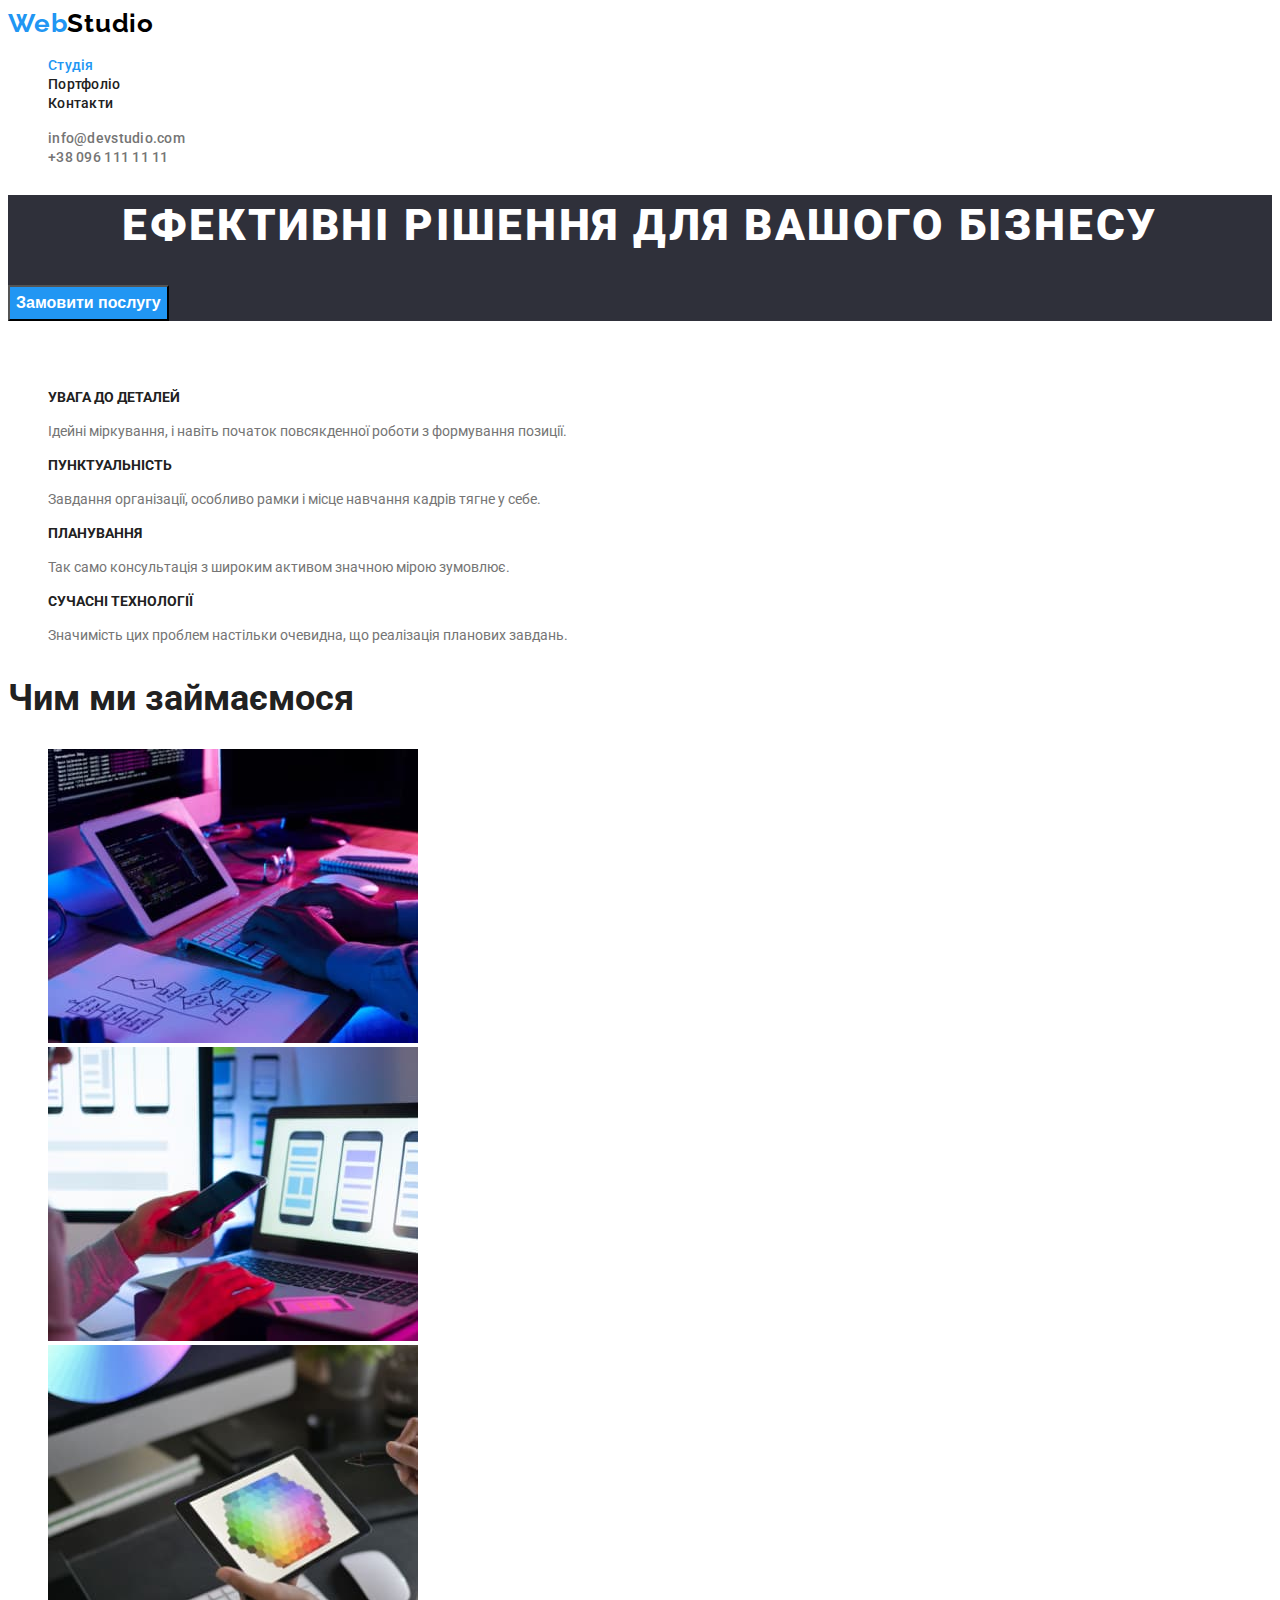
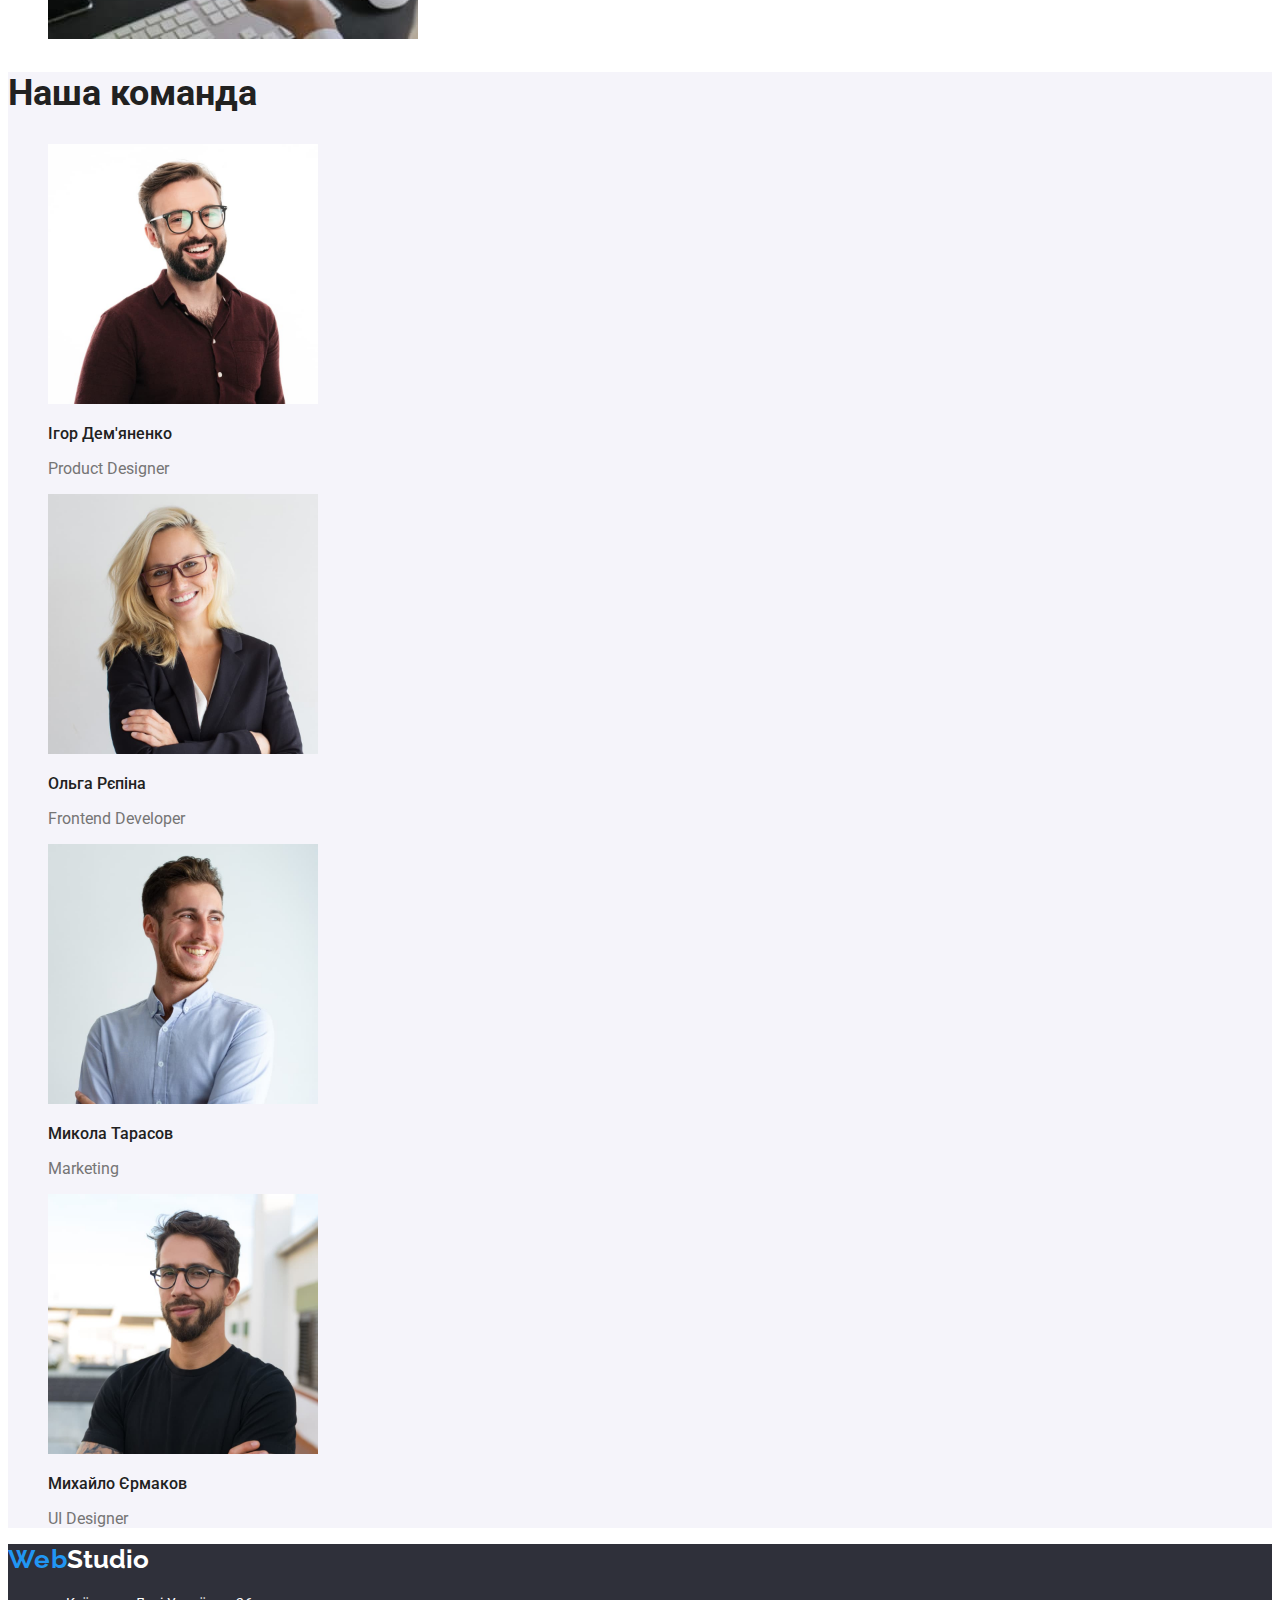
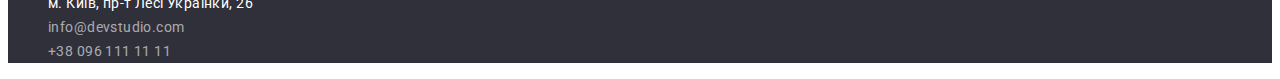
<file: index.html>
<!DOCTYPE html>
<html lang="uk">
  <head>
    <meta charset="UTF-8" />
    <meta http-equiv="X-UA-Compatible" content="IE=edge" />
    <meta name="viewport" content="width=device-width, initial-scale=1.0" />
    <title>WebStudio</title>
    <link rel="preconnect" href="https://fonts.googleapis.com" />
    <link rel="preconnect" href="https://fonts.gstatic.com" crossorigin />
    <link
      href="https://fonts.googleapis.com/css2?family=Raleway:wght@700&family=Roboto:wght@400;500;700;900&display=swap"
      rel="stylesheet"
    />
    <link rel="stylesheet" href="./css/styles.css" />
  </head>

  <body class="body">
    <header>
      <nav class="header-nav">
        <a class="link" href="./index.html">
          <span class="web">Web</span><span class="studio">Studio</span></a
        >
        <ul class="header-list list">
          <li class="header-list-item">
            <a class="header-list-link link current" href="">Студія</a>
          </li>
          <li class="header-list-item">
            <a class="header-list-link link" href="portfolio.html">Портфоліо</a>
          </li>
          <li class="header-list-item">
            <a class="header-list-link link" href="">Контакти</a>
          </li>
        </ul>
      </nav>
      <ul class="list">
        <li>
          <a class="header-link header-list-link link" href="mailto:info@devstudio.com"
            >info@devstudio.com</a
          >
        </li>
        <li>
          <a class="header-link header-list-link link" href="tel:+380961111111"
            >+38 096 111 11 11</a
          >
        </li>
      </ul>
    </header>
    <main>
      <section class="hero">
        <h1 class="h1-hero">Ефективні рішення для вашого бізнесу</h1>
        <button class="button" type="button">Замовити послугу</button>
      </section>
      <section class="about">
        <h2 class="h2-about">Наші особливості</h2>
        <ul class="list">
          <li>
            <h3 class="h3-about">Увага до деталей</h3>
            <p class="p-about">
              Ідейні міркування, і навіть початок повсякденної роботи з
              формування позиції.
            </p>
          </li>
          <li>
            <h3 class="h3-about">Пунктуальність</h3>
            <p class="p-about">
              Завдання організації, особливо рамки і місце навчання кадрів тягне
              у себе.
            </p>
          </li>
          <li>
            <h3 class="h3-about">Планування</h3>
            <p class="p-about">
              Так само консультація з широким активом значною мірою зумовлює.
            </p>
          </li>
          <li>
            <h3 class="h3-about">Сучасні технології</h3>
            <p class="p-about">
              Значимість цих проблем настільки очевидна, що реалізація планових
              завдань.
            </p>
          </li>
        </ul>
      </section>
      <section class="work">
        <h2 class="h">Чим ми займаємося</h2>
        <ul class="list">
          <li>
            <img
              src="./image/work1.jpg"
              alt="computer"
              width="370"
              height="294"
            />
          </li>
          <li>
            <img
              src="./image/work2.jpg"
              alt="mobile"
              width="370"
              height="294"
            />
          </li>
          <li>
            <img
              src="./image/work3.jpg"
              alt="tablet"
              width="370"
              height="294"
            />
          </li>
        </ul>
      </section>
      <section class="our-team">
        <h2 class="h">Наша команда</h2>
        <ul class="list">
          <li>
            <img
              src="./image/team1.jpg"
              alt="Ігор Дем'яненко"
              width="270"
              height="260"
            />
            <h3 class="h3-team">Ігор Дем'яненко</h3>
            <p class="p-team">Product Designer</p>
          </li>
          <li>
            <img
              src="./image/team2.jpg"
              alt="Ольга Рєпіна"
              width="270"
              height="260"
            />
            <h3 class="h3-team">Ольга Рєпіна</h3>
            <p class="p-team">Frontend Developer</p>
          </li>
          <li>
            <img
              src="./image/team3.jpg"
              alt="Микола Тарасов"
              width="270"
              height="260"
            />
            <h3 class="h3-team">Микола Тарасов</h3>
            <p class="p-team">Marketing</p>
          </li>
          <li>
            <img
              src="./image/team4.jpg"
              alt="Михайло Єрмаков"
              width="270"
              height="260"
            />
            <h3 class="h3-team">Михайло Єрмаков</h3>
            <p class="p-team">UI Designer</p>
          </li>
        </ul>
      </section>
    </main>
    <footer class="footer">
      <a class="link" href="./index.html">
        <span class="web">Web</span><span class="footer-studio">Studio</span></a
      >
      <address>
        <ul class="list">
          <li>
            <a
              class="footer-link link"
              href="https://goo.gl/maps/CPtrU1FHBa2aNyZL9"
              target="_blank"
              rel="noopener noreferrer"
              >м. Київ, пр-т Лесі Українки, 26</a
            >
          </li>
          <li>
            <a class="footer-link link footer-color" href="mailto:info@devstudio.com"
              >info@devstudio.com</a
            >
          </li>
          <li>
            <a class="footer-link link footer-color" href="tel:+380961111111">+38 096 111 11 11</a>
          </li>
        </ul>
      </address>
    </footer>
  </body>
</html>
</file>
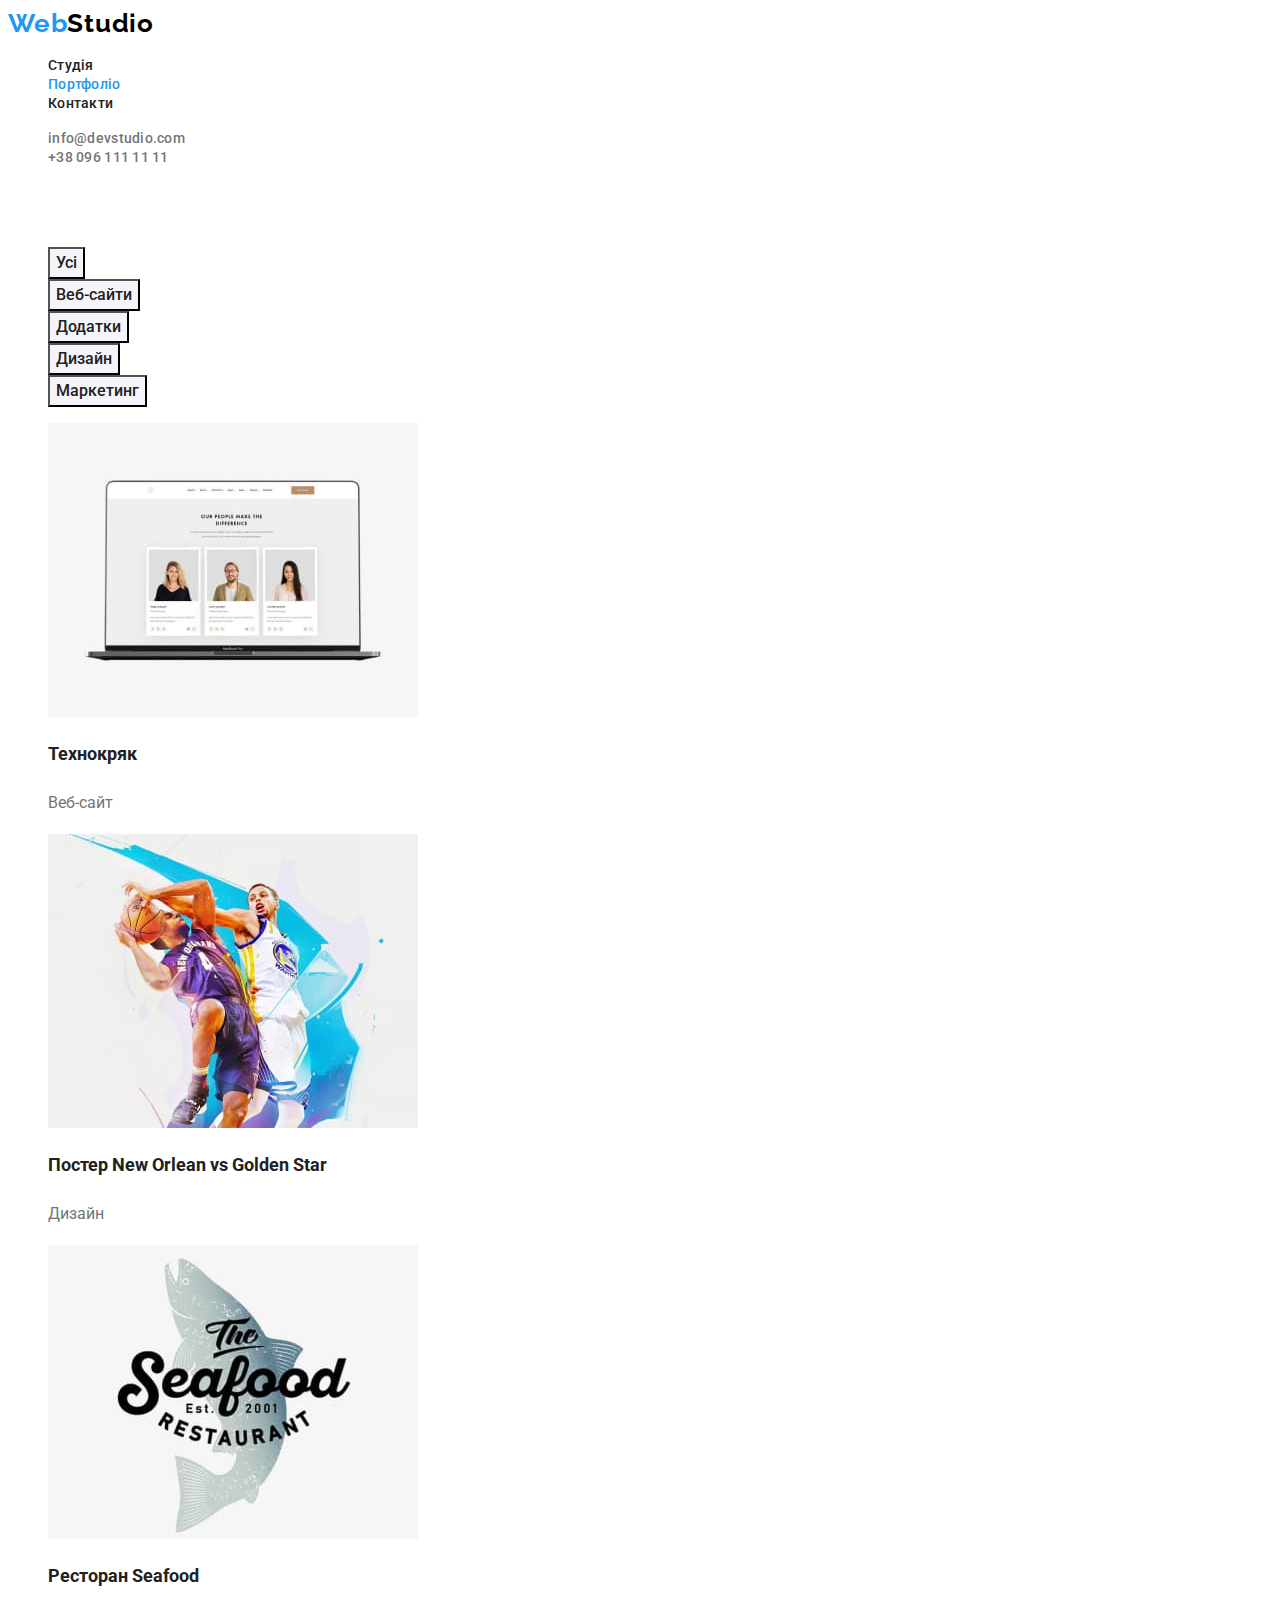
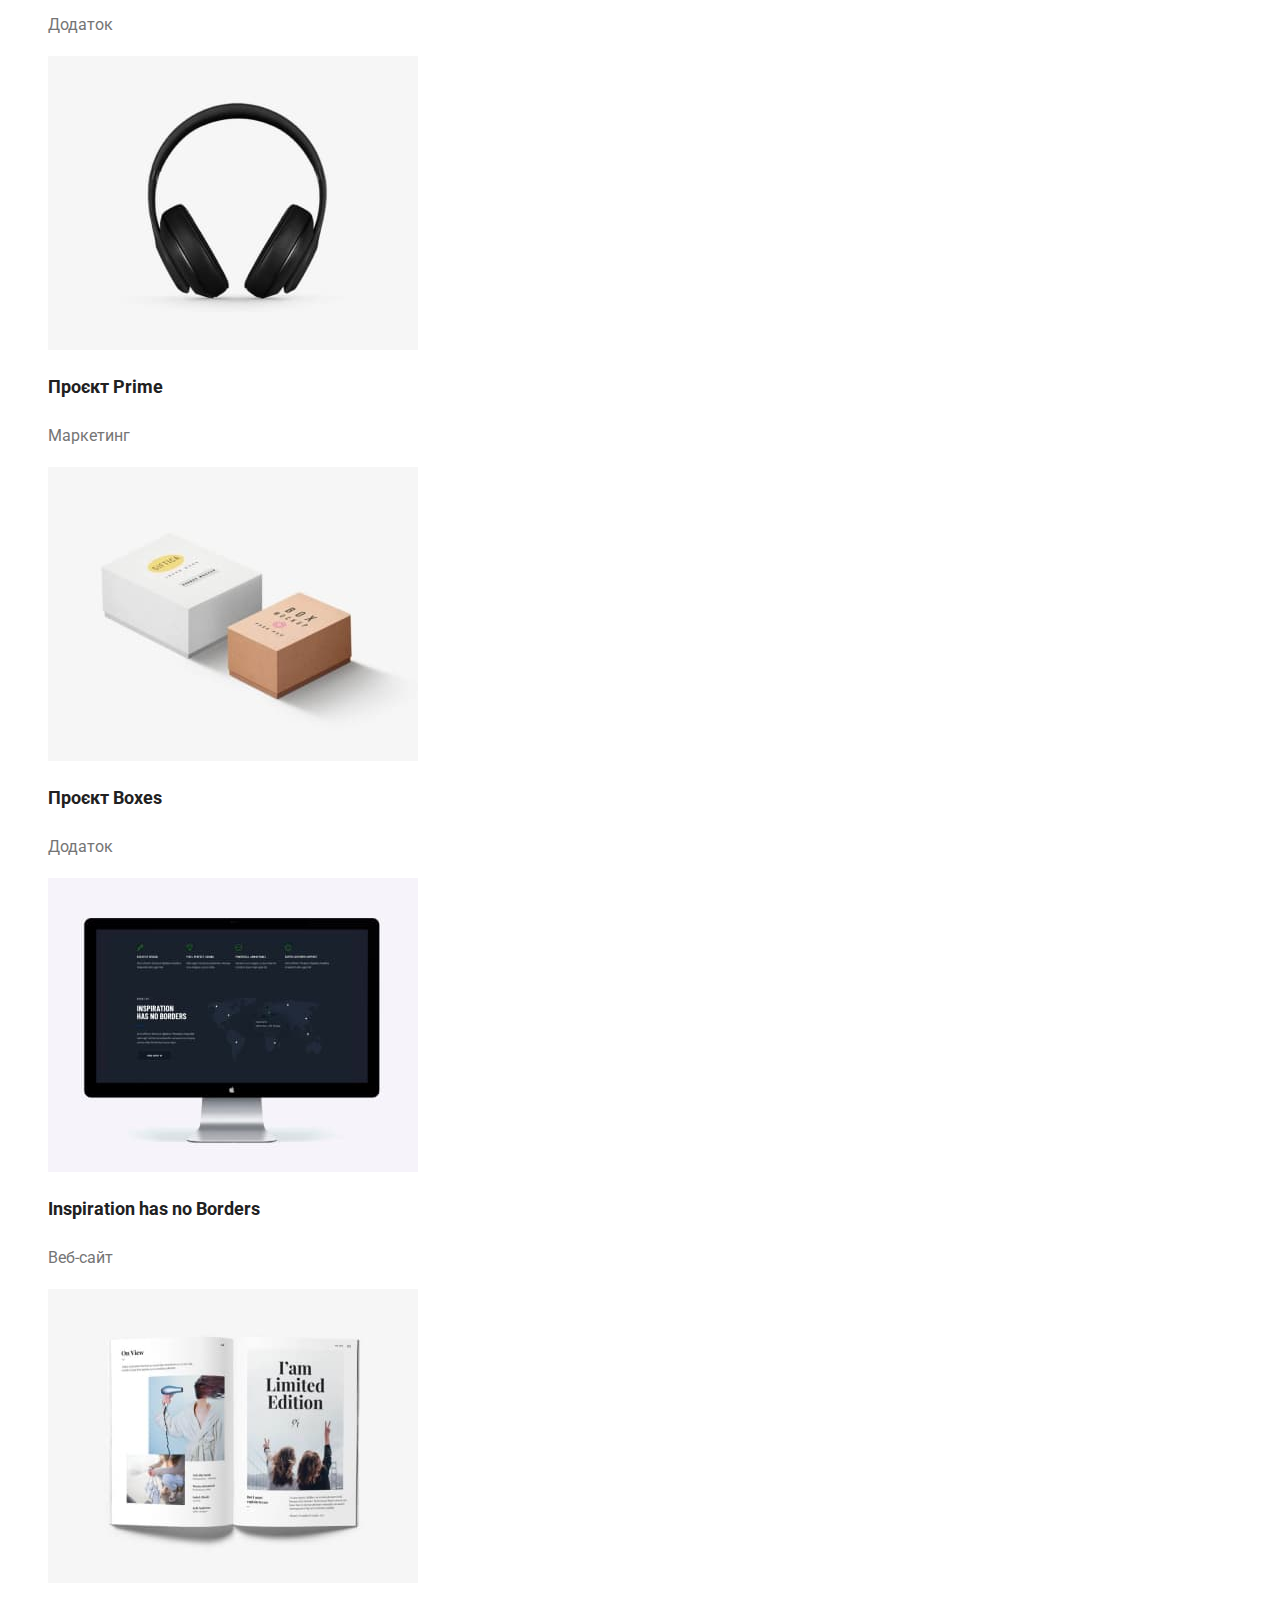
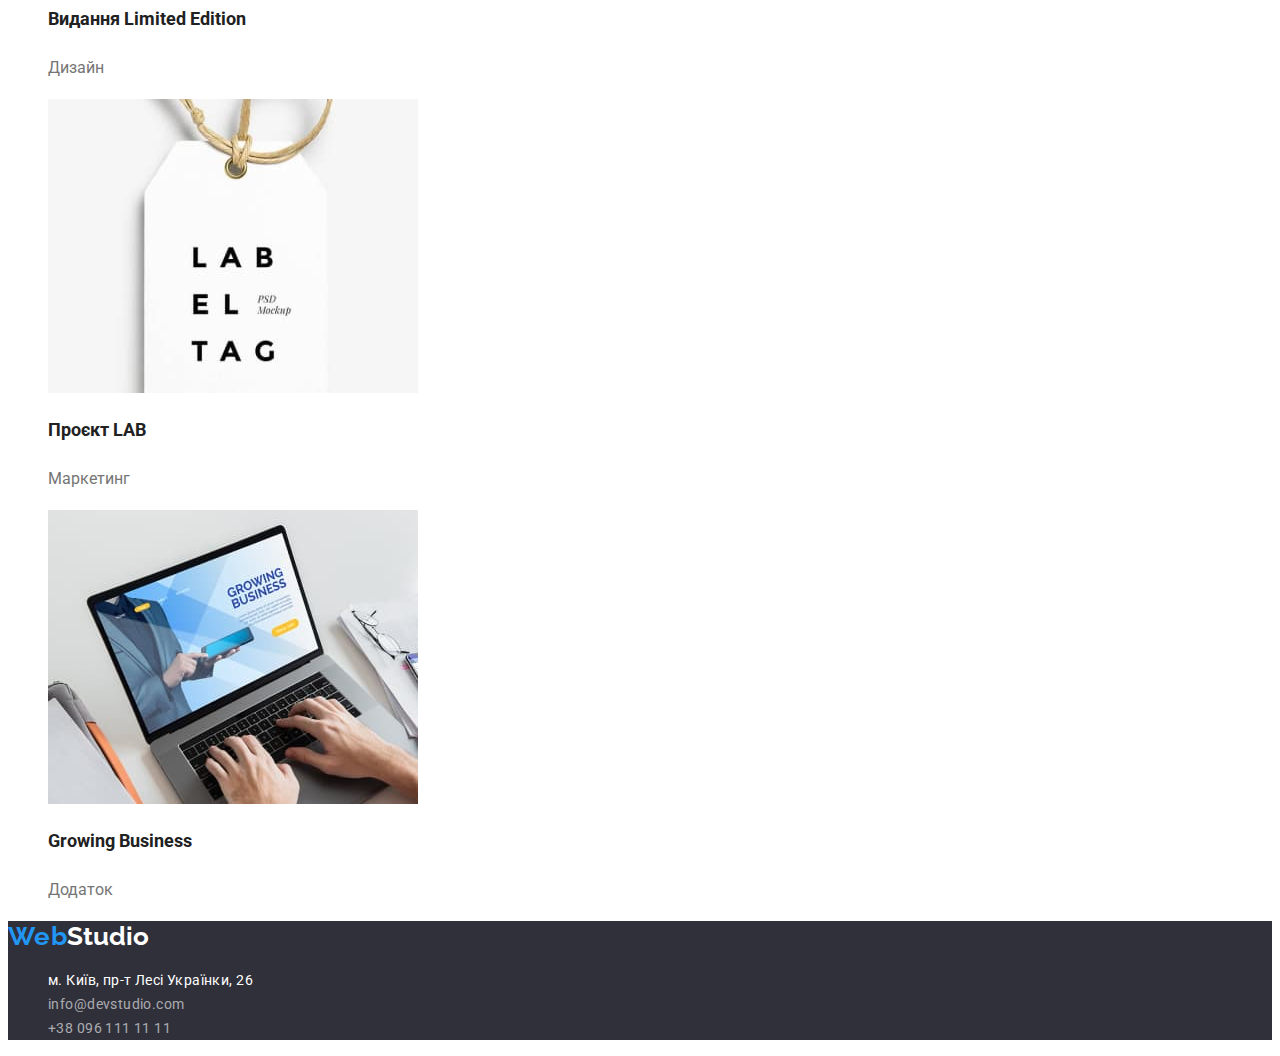
<file: portfolio.html>
<!DOCTYPE html>
<html lang="uk">
  <head>
    <meta charset="UTF-8" />
    <meta http-equiv="X-UA-Compatible" content="IE=edge" />
    <meta name="viewport" content="width=device-width, initial-scale=1.0" />
    <title>WebStudio portfolio</title>
    <link rel="preconnect" href="https://fonts.googleapis.com" />
    <link rel="preconnect" href="https://fonts.gstatic.com" crossorigin />
    <link
      href="https://fonts.googleapis.com/css2?family=Raleway:wght@700&family=Roboto:wght@400;500;700;900&display=swap"
      rel="stylesheet"
    />
    <link rel="stylesheet" href="./css/styles.css" />
  </head>

  <body class="body">
    <header>
      <nav class="header-nav">
        <a class="link" href="./index.html">
          <span class="web">Web</span><span class="studio">Studio</span></a
        >
        <ul class="header-list list">
          <li class="header-list-item">
            <a class="header-list-link link" href="index.html">Студія</a>
          </li>
          <li class="header-list-item">
            <a class="header-list-link link current" href="">Портфоліо</a>
          </li>
          <li class="header-list-item">
            <a class="header-list-link link" href="">Контакти</a>
          </li>
        </ul>
      </nav>
      <ul class="list">
        <li>
          <a
            class="header-link header-list-link link"
            href="mailto:info@devstudio.com"
            >info@devstudio.com</a
          >
        </li>
        <li>
          <a class="header-link header-list-link link" href="tel:+380961111111"
            >+38 096 111 11 11</a
          >
        </li>
      </ul>
    </header>
    <main>
      <section class="portfolio">
        <h1 class="h2-about">Портфоліо</h1>
        <ul class="list">
          <li><button class="button-p" type="button">Усі</button></li>
          <li><button class="button-p" type="button">Веб-сайти</button></li>
          <li><button class="button-p" type="button">Додатки</button></li>
          <li><button class="button-p" type="button">Дизайн</button></li>
          <li><button class="button-p" type="button">Маркетинг</button></li>
        </ul>
        <ul class="list">
          <li>
            <a class="link" href=""
              ><img
                src="./image/tehnokryak.jpg"
                alt="Технокряк"
                width="370"
                height="294"
              />
              <h2 class="h-portfolio">Технокряк</h2>
              <p class="p-portfolio">Веб-сайт</p></a
            >
          </li>
          <li>
            <img
              src="./image/poster.jpg"
              alt="Постер New Orlean vs Golden Star"
              width="370"
              height="294"
            />
            <h2 class="h-portfolio">Постер New Orlean vs Golden Star</h2>
            <p class="p-portfolio">Дизайн</p>
          </li>
          <li>
            <img
              src="./image/restaurant.jpg"
              alt="Ресторан Seafood"
              width="370"
              height="294"
            />
            <h2 class="h-portfolio">Ресторан Seafood</h2>
            <p class="p-portfolio">Додаток</p>
          </li>
          <li>
            <img
              src="./image/prime.jpg"
              alt="Проєкт Prime"
              width="370"
              height="294"
            />
            <h2 class="h-portfolio">Проєкт Prime</h2>
            <p class="p-portfolio">Маркетинг</p>
          </li>
          <li>
            <img
              src="./image/boxes.jpg"
              alt="Проєкт Boxes"
              width="370"
              height="294"
            />
            <h2 class="h-portfolio">Проєкт Boxes</h2>
            <p class="p-portfolio">Додаток</p>
          </li>
          <li>
            <img
              src="./image/inspiration.jpg"
              alt="Inspiration has no Borders"
              width="370"
              height="294"
            />
            <h2 class="h-portfolio">Inspiration has no Borders</h2>
            <p class="p-portfolio">Веб-сайт</p>
          </li>
          <li>
            <img
              src="./image/limited-edition.jpg"
              alt="Видання Limited Edition"
              width="370"
              height="294"
            />
            <h2 class="h-portfolio">Видання Limited Edition</h2>
            <p class="p-portfolio">Дизайн</p>
          </li>
          <li>
            <img
              src="./image/lab.jpg"
              alt="Проєкт LAB"
              width="370"
              height="294"
            />
            <h2 class="h-portfolio">Проєкт LAB</h2>
            <p class="p-portfolio">Маркетинг</p>
          </li>
          <li>
            <img
              src="./image/growing-business.jpg"
              alt="Growing Business"
              width="370"
              height="294"
            />
            <h2 class="h-portfolio">Growing Business</h2>
            <p class="p-portfolio">Додаток</p>
          </li>
        </ul>
      </section>
    </main>
    <footer class="footer">
      <a class="link" href="./index.html">
        <span class="web">Web</span><span class="footer-studio">Studio</span></a
      >
      <address>
        <ul class="list">
          <li>
            <a
              class="footer-link link"
              href="https://goo.gl/maps/CPtrU1FHBa2aNyZL9"
              target="_blank"
              rel="noopener noreferrer"
              >м. Київ, пр-т Лесі Українки, 26</a
            >
          </li>
          <li>
            <a
              class="footer-link link footer-color"
              href="mailto:info@devstudio.com"
              >info@devstudio.com</a
            >
          </li>
          <li>
            <a class="footer-link link footer-color" href="tel:+380961111111"
              >+38 096 111 11 11</a
            >
          </li>
        </ul>
      </address>
    </footer>
  </body>
</html>
</file>
<file: css/styles.css>
:root {
  --main-color: #212121;
  --text-color: #757575;
  --white-color: #ffffff;
  --active-color: #2196f3;
  --logo-color: #000000;
  --footer-color: rgba(255, 255, 255, 0.6);
  --hero-background: #2f303a;
  --active-button-background: #188ce8;
  --team-background: #f5f4fa;
}
.body {
  font-family: "Roboto", sans-serif;
  color: var(--main-color);
}

.link {
  text-decoration: none;
}
.list {
  list-style: none;
}
.web {
  font-family: "Raleway", sans-serif;
  font-size: 26px;
  font-weight: 700;
  line-height: calc(31 / 26);
  letter-spacing: 0.03em;
  color: var(--active-color);
}
.studio {
  font-family: "Raleway", sans-serif;
  font-size: 26px;
  font-weight: 700;
  line-height: calc(31 / 26);
  letter-spacing: 0.03em;
  color: var(--logo-color);
}

.header-list-link {
  font-style: normal;
  font-weight: 500;
  font-size: 14px;
  line-height: calc(16 / 14);
  letter-spacing: 0.02em;
  color: var(--main-color);
}
.header-list-link:hover,
.header-list-link:focus {
  color: var(--active-color);
}

.header-link {
  font-style: normal;
  font-weight: 500;
  font-size: 14px;
  line-height: calc(16 / 14);
  letter-spacing: 0.02em;
  color: var(--text-color);
}
.link.current {
  color: var(--active-color);
}
.hero {
  background: var(--hero-background);
}
.h1-hero {
  font-weight: 900;
  font-size: 44px;
  line-height: calc(60 / 44);
  text-align: center;
  letter-spacing: 0.06em;
  text-transform: uppercase;
  color: var(--white-color);
}

.button {
  background: var(--active-color);
  font-weight: 700;
  font-size: 16px;
  line-height: calc(30 / 16);
  color: var(--white-color);
  cursor: pointer;
}
.button:hover,
.button:focus {
  background: var(--active-button-background);
}

.h2-about {
  color: var(--white-color);
}
.h3-about {
  font-size: 14px;
  line-height: calc(16 / 14);
  text-transform: uppercase;
}
.our-team {
  background: var(--team-background);
}
.p-about {
  font-weight: 400;
  font-size: 14px;
  line-height: calc(24 / 14);
  color: var(--text-color);
}
.h {
  font-weight: 700;
  font-size: 36px;
  line-height: calc(42 / 36);
}
.h3-team {
  font-weight: 500;
  font-size: 16px;
  line-height: calc(19 / 16);
}
.p-team {
  font-weight: 400;
  font-size: 16px;
  line-height: calc(19 / 16);
  color: var(--text-color);
}
.button-p {
  font-weight: 500;
  font-size: 16px;
  font-family: inherit;
  line-height: calc(26 / 16);
  color: var(--main-color);
  background: var(--team-background);
  cursor: pointer;
}
.button-p:hover,
.button-p:focus {
  background: var(--active-color);
  color: var(--white-color);
}
.h-portfolio {
  font-weight: 700;
  font-size: 18px;
  line-height: calc(36 / 18);
  color: var(--main-color);
}
.p-portfolio {
  font-weight: 400;
  font-size: 16px;
  line-height: calc(30 / 16);
  color: var(--text-color);
}
.footer {
  background: var(--hero-background);
}
.footer-link {
  font-weight: 400;
  font-style: normal;
  font-size: 14px;
  line-height: calc(24 / 14);
  letter-spacing: 0.03em;
  color: var(--white-color);
}
.footer-link:hover,
.footer-link:focus {
  color: var(--active-color);
}
.footer-color {
  color: var(--footer-color);
}
.footer-studio {
  font-family: "Raleway", sans-serif;
  font-size: 26px;
  font-weight: bold;
  line-height: calc(31 / 26);
  color: var(--white-color);
}
</file>
